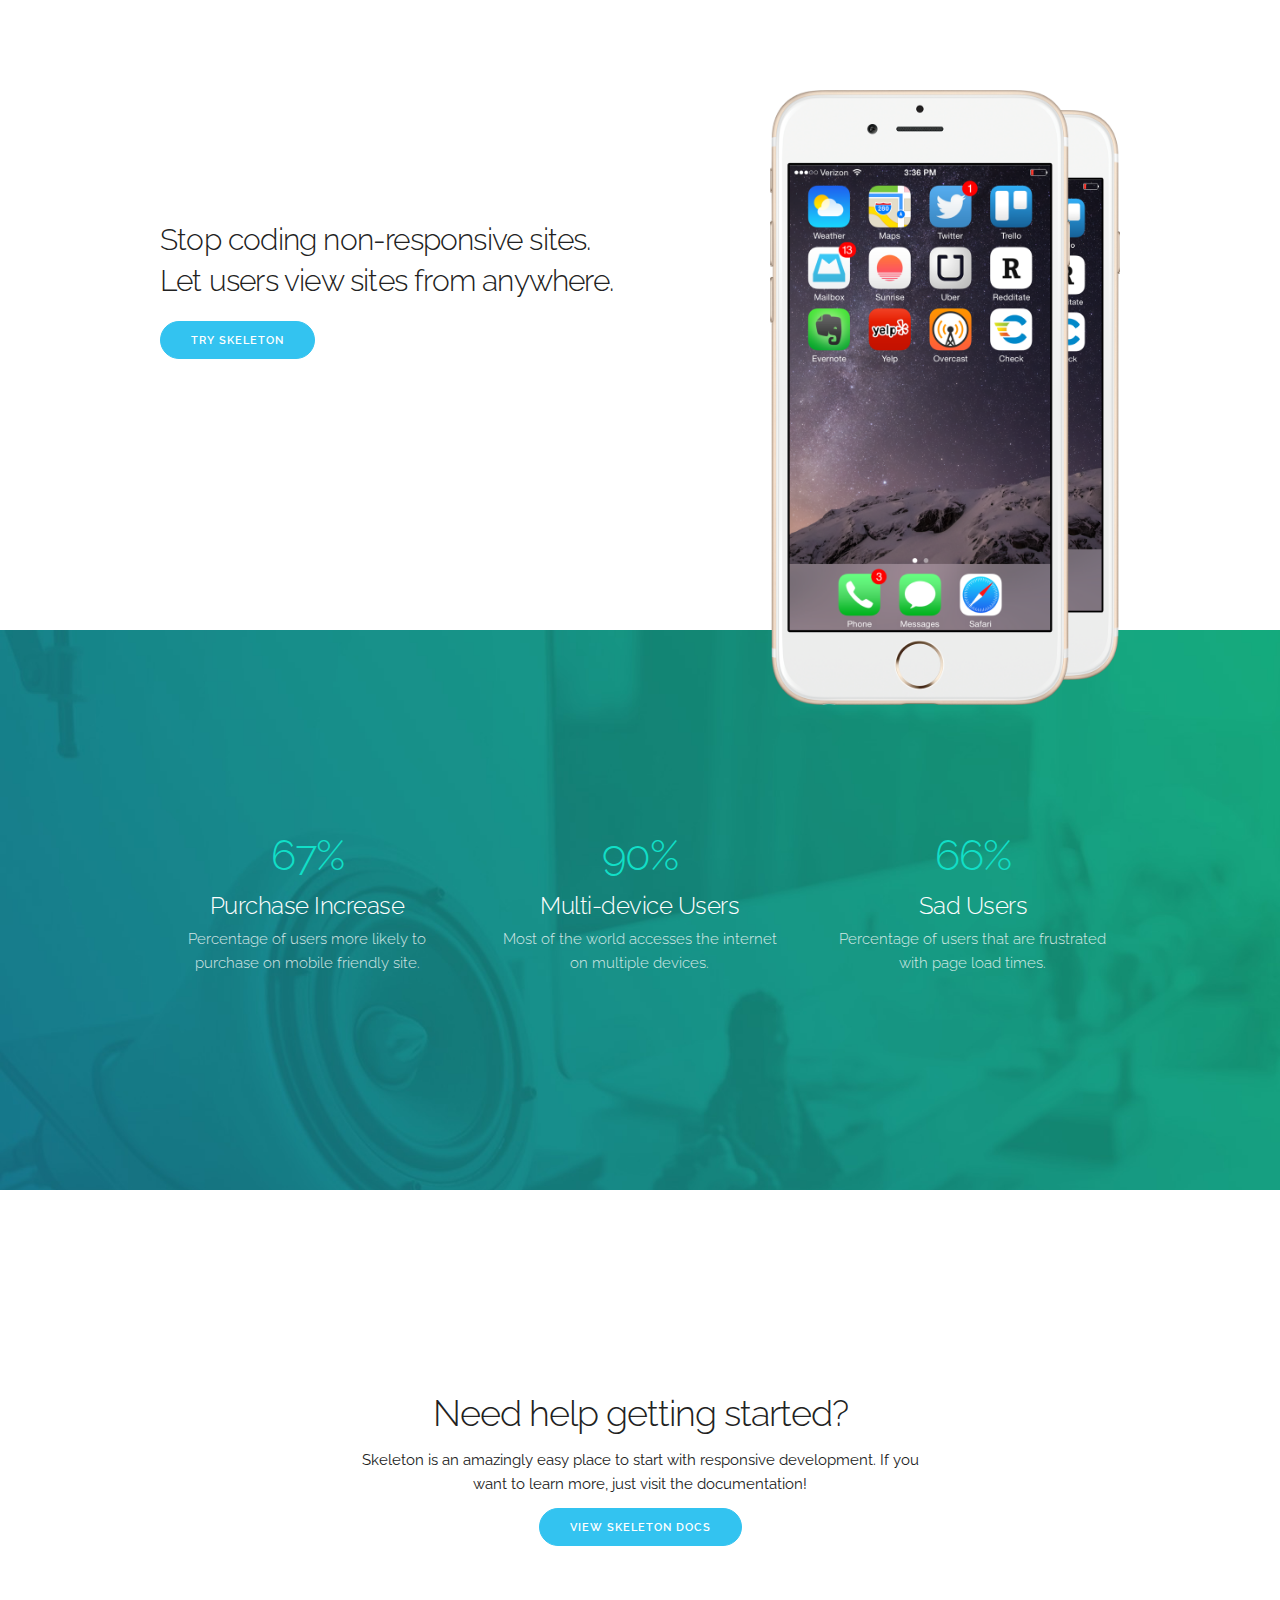
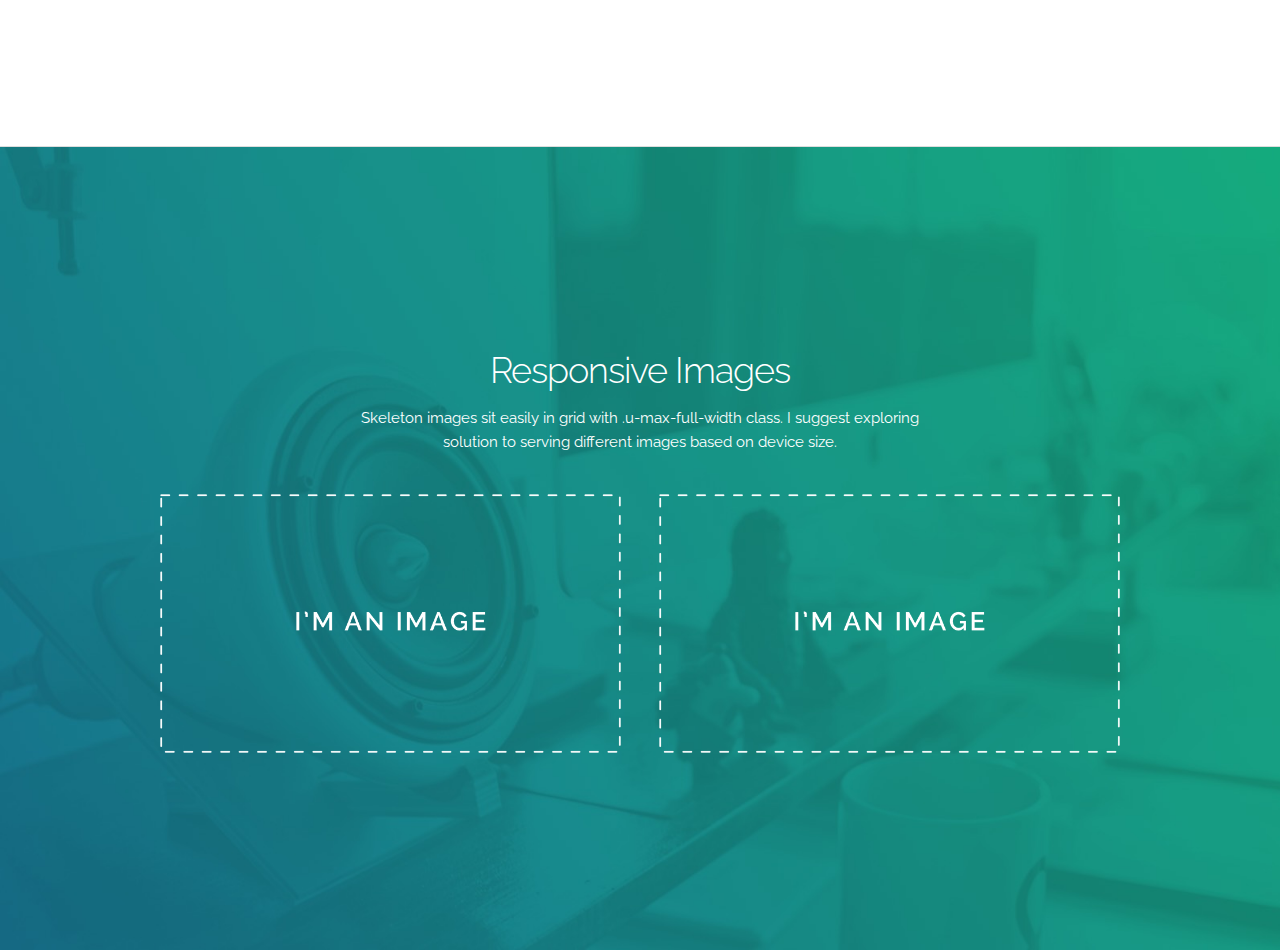
<file: www/index.html>
<!DOCTYPE html>
<html lang="en">
<head>
  <meta charset="utf-8">
  <title>Skeleton: Responsive CSS Boilerplate</title>
  <meta name="description" content="">
  <meta name="author" content="">

  <meta name="viewport" content="width=device-width, initial-scale=1">
  <link href='//fonts.googleapis.com/css?family=Raleway:400,300,600' rel='stylesheet' type='text/css'>
  <script src="//ajax.googleapis.com/ajax/libs/jquery/2.1.1/jquery.min.js"></script>


  <link rel="stylesheet" type="text/css" href="css/normalize.css" />
  <link rel="stylesheet" type="text/css" href="css/skeleton.css" />
  <link rel="stylesheet" type="text/css" href="css/custom.css" />

  <link rel="icon" type="image/png" href="images/favicon.png">
</head>
<body>

<div class="section hero">
  <div class="container">
    <div class="row">
      <div class="one-half column">
        <h4 class="hero-heading">Stop coding non-responsive sites. Let users view sites from anywhere.</h4>
        <a class="button button-primary" href="http://getskeleton.com">Try Skeleton</a>
      </div>
      <div class="one-half column phones">
        <img class="phone" src="images/iphone.png">
        <img class="phone" src="images/iphone.png">
      </div>
    </div>
  </div>
</div>

<div class="section values">
  <div class="container">
    <div class="row">
      <div class="one-third column value">
        <h2 class="value-multiplier">67%</h2>
        <h5 class="value-heading">Purchase Increase</h5>
        <p class="value-description">Percentage of users more likely to purchase on mobile friendly site.</p>
      </div>
      <div class="one-third column value">
        <h2 class="value-multiplier">90%</h2>
        <h5 class="value-heading">Multi-device Users</h5>
        <p class="value-description">Most of the world accesses the internet on multiple devices.</p>
      </div>
      <div class="one-third column value">
        <h2 class="value-multiplier">66%</h2>
        <h5 class="value-heading">Sad Users</h5>
        <p class="value-description">Percentage of users that are frustrated with page load times.</p>
      </div>
    </div>
  </div>
</div>

<div class="section get-help">
  <div class="container">
    <h3 class="section-heading">Need help getting started?</h3>
    <p class="section-description">Skeleton is an amazingly easy place to start with responsive development. If you want to learn more, just visit the documentation!</p>
    <a class="button button-primary" href="http://getskeleton.com">View Skeleton Docs</a>
  </div>
</div>

<div class="section categories">
  <div class="container">
    <h3 class="section-heading">Responsive Images</h3>
    <p class="section-description">Skeleton images sit easily in grid with .u-max-full-width class. I suggest exploring solution to serving different images based on device size.</p>
    <div class="row">
      <div class="one-half column category">
        <img class="u-max-full-width" src="images/placeholder.png">
      </div>
      <div class="one-half column category">
        <img class="u-max-full-width" src="images/placeholder.png">
      </div>
    </div>
  </div>
</div>

</body>
</html>
</file>
<file: www/css/skeleton.css>
/*
* Skeleton V2.0.4
* Copyright 2014, Dave Gamache
* www.getskeleton.com
* Free to use under the MIT license.
* http://www.opensource.org/licenses/mit-license.php
* 12/29/2014
*/


/* Table of contents
––––––––––––––––––––––––––––––––––––––––––––––––––
- Grid
- Base Styles
- Typography
- Links
- Buttons
- Forms
- Lists
- Code
- Tables
- Spacing
- Utilities
- Clearing
- Media Queries
*/


/* Grid
–––––––––––––––––––––––––––––––––––––––––––––––––– */
.container {
  position: relative;
  width: 100%;
  max-width: 960px;
  margin: 0 auto;
  padding: 0 20px;
  box-sizing: border-box; }
.column,
.columns {
  width: 100%;
  float: left;
  box-sizing: border-box; }

/* For devices larger than 400px */
@media (min-width: 400px) {
  .container {
    width: 85%;
    padding: 0; }
}

/* For devices larger than 550px */
@media (min-width: 550px) {
  .container {
    width: 80%; }
  .column,
  .columns {
    margin-left: 4%; }
  .column:first-child,
  .columns:first-child {
    margin-left: 0; }

  .one.column,
  .one.columns                    { width: 4.66666666667%; }
  .two.columns                    { width: 13.3333333333%; }
  .three.columns                  { width: 22%;            }
  .four.columns                   { width: 30.6666666667%; }
  .five.columns                   { width: 39.3333333333%; }
  .six.columns                    { width: 48%;            }
  .seven.columns                  { width: 56.6666666667%; }
  .eight.columns                  { width: 65.3333333333%; }
  .nine.columns                   { width: 74.0%;          }
  .ten.columns                    { width: 82.6666666667%; }
  .eleven.columns                 { width: 91.3333333333%; }
  .twelve.columns                 { width: 100%; margin-left: 0; }

  .one-third.column               { width: 30.6666666667%; }
  .two-thirds.column              { width: 65.3333333333%; }

  .one-half.column                { width: 48%; }

  /* Offsets */
  .offset-by-one.column,
  .offset-by-one.columns          { margin-left: 8.66666666667%; }
  .offset-by-two.column,
  .offset-by-two.columns          { margin-left: 17.3333333333%; }
  .offset-by-three.column,
  .offset-by-three.columns        { margin-left: 26%;            }
  .offset-by-four.column,
  .offset-by-four.columns         { margin-left: 34.6666666667%; }
  .offset-by-five.column,
  .offset-by-five.columns         { margin-left: 43.3333333333%; }
  .offset-by-six.column,
  .offset-by-six.columns          { margin-left: 52%;            }
  .offset-by-seven.column,
  .offset-by-seven.columns        { margin-left: 60.6666666667%; }
  .offset-by-eight.column,
  .offset-by-eight.columns        { margin-left: 69.3333333333%; }
  .offset-by-nine.column,
  .offset-by-nine.columns         { margin-left: 78.0%;          }
  .offset-by-ten.column,
  .offset-by-ten.columns          { margin-left: 86.6666666667%; }
  .offset-by-eleven.column,
  .offset-by-eleven.columns       { margin-left: 95.3333333333%; }

  .offset-by-one-third.column,
  .offset-by-one-third.columns    { margin-left: 34.6666666667%; }
  .offset-by-two-thirds.column,
  .offset-by-two-thirds.columns   { margin-left: 69.3333333333%; }

  .offset-by-one-half.column,
  .offset-by-one-half.columns     { margin-left: 52%; }

}


/* Base Styles
–––––––––––––––––––––––––––––––––––––––––––––––––– */
/* NOTE
html is set to 62.5% so that all the REM measurements throughout Skeleton
are based on 10px sizing. So basically 1.5rem = 15px :) */
html {
  font-size: 62.5%; }
body {
  font-size: 1.5em; /* currently ems cause chrome bug misinterpreting rems on body element */
  line-height: 1.6;
  font-weight: 400;
  font-family: "Raleway", "HelveticaNeue", "Helvetica Neue", Helvetica, Arial, sans-serif;
  color: #222; }


/* Typography
–––––––––––––––––––––––––––––––––––––––––––––––––– */
h1, h2, h3, h4, h5, h6 {
  margin-top: 0;
  margin-bottom: 2rem;
  font-weight: 300; }
h1 { font-size: 4.0rem; line-height: 1.2;  letter-spacing: -.1rem;}
h2 { font-size: 3.6rem; line-height: 1.25; letter-spacing: -.1rem; }
h3 { font-size: 3.0rem; line-height: 1.3;  letter-spacing: -.1rem; }
h4 { font-size: 2.4rem; line-height: 1.35; letter-spacing: -.08rem; }
h5 { font-size: 1.8rem; line-height: 1.5;  letter-spacing: -.05rem; }
h6 { font-size: 1.5rem; line-height: 1.6;  letter-spacing: 0; }

/* Larger than phablet */
@media (min-width: 550px) {
  h1 { font-size: 5.0rem; }
  h2 { font-size: 4.2rem; }
  h3 { font-size: 3.6rem; }
  h4 { font-size: 3.0rem; }
  h5 { font-size: 2.4rem; }
  h6 { font-size: 1.5rem; }
}

p {
  margin-top: 0; }


/* Links
–––––––––––––––––––––––––––––––––––––––––––––––––– */
a {
  color: #1EAEDB; }
a:hover {
  color: #0FA0CE; }


/* Buttons
–––––––––––––––––––––––––––––––––––––––––––––––––– */
.button,
button,
input[type="submit"],
input[type="reset"],
input[type="button"] {
  display: inline-block;
  height: 38px;
  padding: 0 30px;
  color: #555;
  text-align: center;
  font-size: 11px;
  font-weight: 600;
  line-height: 38px;
  letter-spacing: .1rem;
  text-transform: uppercase;
  text-decoration: none;
  white-space: nowrap;
  background-color: transparent;
  border-radius: 4px;
  border: 1px solid #bbb;
  cursor: pointer;
  box-sizing: border-box; }
.button:hover,
button:hover,
input[type="submit"]:hover,
input[type="reset"]:hover,
input[type="button"]:hover,
.button:focus,
button:focus,
input[type="submit"]:focus,
input[type="reset"]:focus,
input[type="button"]:focus {
  color: #333;
  border-color: #888;
  outline: 0; }
.button.button-primary,
button.button-primary,
input[type="submit"].button-primary,
input[type="reset"].button-primary,
input[type="button"].button-primary {
  color: #FFF;
  background-color: #33C3F0;
  border-color: #33C3F0; }
.button.button-primary:hover,
button.button-primary:hover,
input[type="submit"].button-primary:hover,
input[type="reset"].button-primary:hover,
input[type="button"].button-primary:hover,
.button.button-primary:focus,
button.button-primary:focus,
input[type="submit"].button-primary:focus,
input[type="reset"].button-primary:focus,
input[type="button"].button-primary:focus {
  color: #FFF;
  background-color: #1EAEDB;
  border-color: #1EAEDB; }


/* Forms
–––––––––––––––––––––––––––––––––––––––––––––––––– */
input[type="email"],
input[type="number"],
input[type="search"],
input[type="text"],
input[type="tel"],
input[type="url"],
input[type="password"],
textarea,
select {
  height: 38px;
  padding: 6px 10px; /* The 6px vertically centers text on FF, ignored by Webkit */
  background-color: #fff;
  border: 1px solid #D1D1D1;
  border-radius: 4px;
  box-shadow: none;
  box-sizing: border-box; }
/* Removes awkward default styles on some inputs for iOS */
input[type="email"],
input[type="number"],
input[type="search"],
input[type="text"],
input[type="tel"],
input[type="url"],
input[type="password"],
textarea {
  -webkit-appearance: none;
     -moz-appearance: none;
          appearance: none; }
textarea {
  min-height: 65px;
  padding-top: 6px;
  padding-bottom: 6px; }
input[type="email"]:focus,
input[type="number"]:focus,
input[type="search"]:focus,
input[type="text"]:focus,
input[type="tel"]:focus,
input[type="url"]:focus,
input[type="password"]:focus,
textarea:focus,
select:focus {
  border: 1px solid #33C3F0;
  outline: 0; }
label,
legend {
  display: block;
  margin-bottom: .5rem;
  font-weight: 600; }
fieldset {
  padding: 0;
  border-width: 0; }
input[type="checkbox"],
input[type="radio"] {
  display: inline; }
label > .label-body {
  display: inline-block;
  margin-left: .5rem;
  font-weight: normal; }


/* Lists
–––––––––––––––––––––––––––––––––––––––––––––––––– */
ul {
  list-style: circle inside; }
ol {
  list-style: decimal inside; }
ol, ul {
  padding-left: 0;
  margin-top: 0; }
ul ul,
ul ol,
ol ol,
ol ul {
  margin: 1.5rem 0 1.5rem 3rem;
  font-size: 90%; }
li {
  margin-bottom: 1rem; }


/* Code
–––––––––––––––––––––––––––––––––––––––––––––––––– */
code {
  padding: .2rem .5rem;
  margin: 0 .2rem;
  font-size: 90%;
  white-space: nowrap;
  background: #F1F1F1;
  border: 1px solid #E1E1E1;
  border-radius: 4px; }
pre > code {
  display: block;
  padding: 1rem 1.5rem;
  white-space: pre; }


/* Tables
–––––––––––––––––––––––––––––––––––––––––––––––––– */
th,
td {
  padding: 12px 15px;
  text-align: left;
  border-bottom: 1px solid #E1E1E1; }
th:first-child,
td:first-child {
  padding-left: 0; }
th:last-child,
td:last-child {
  padding-right: 0; }


/* Spacing
–––––––––––––––––––––––––––––––––––––––––––––––––– */
button,
.button {
  margin-bottom: 1rem; }
input,
textarea,
select,
fieldset {
  margin-bottom: 1.5rem; }
pre,
blockquote,
dl,
figure,
table,
p,
ul,
ol,
form {
  margin-bottom: 2.5rem; }


/* Utilities
–––––––––––––––––––––––––––––––––––––––––––––––––– */
.u-full-width {
  width: 100%;
  box-sizing: border-box; }
.u-max-full-width {
  max-width: 100%;
  box-sizing: border-box; }
.u-pull-right {
  float: right; }
.u-pull-left {
  float: left; }


/* Misc
–––––––––––––––––––––––––––––––––––––––––––––––––– */
hr {
  margin-top: 3rem;
  margin-bottom: 3.5rem;
  border-width: 0;
  border-top: 1px solid #E1E1E1; }


/* Clearing
–––––––––––––––––––––––––––––––––––––––––––––––––– */

/* Self Clearing Goodness */
.container:after,
.row:after,
.u-cf {
  content: "";
  display: table;
  clear: both; }


/* Media Queries
–––––––––––––––––––––––––––––––––––––––––––––––––– */
/*
Note: The best way to structure the use of media queries is to create the queries
near the relevant code. For example, if you wanted to change the styles for buttons
on small devices, paste the mobile query code up in the buttons section and style it
there.
*/


/* Larger than mobile */
@media (min-width: 400px) {}

/* Larger than phablet (also point when grid becomes active) */
@media (min-width: 550px) {}

/* Larger than tablet */
@media (min-width: 750px) {}

/* Larger than desktop */
@media (min-width: 1000px) {}

/* Larger than Desktop HD */
@media (min-width: 1200px) {}
</file>
<file: www/css/custom.css>
/* Shared
–––––––––––––––––––––––––––––––––––––––––––––––––– */
.button {
  border-radius: 100px;
}

/* Sections
–––––––––––––––––––––––––––––––––––––––––––––––––– */
.section {
  padding: 8rem 0 7rem;
  text-align: center;
}
.section-heading,
.section-description {
  margin-bottom: 1.2rem;
}

/* Hero
–––––––––––––––––––––––––––––––––––––––––––––––––– */
.phones {
  position: relative;
}
.phone {
  position: relative;
  max-width: 80%;
  margin: 3rem auto -12rem;
}
.phone + .phone {
  display: none;
}

/* Values
–––––––––––––––––––––––––––––––––––––––––––––––––– */
.values {
  background-image: url('../images/values-bg.jpg');
  background-size: cover;
  color: #fff;
  padding-bottom: 5rem;
}
.value-multiplier {
  margin-bottom: .5rem;
  color: #11DFC7;
}
.value-heading {
  margin-bottom: .3rem;
}
.value-description {
  opacity: .8;
  font-weight: 300;
}

/* Help
–––––––––––––––––––––––––––––––––––––––––––––––––– */
.get-help {
  border-bottom: 1px solid #ddd;
}

/* Categories
–––––––––––––––––––––––––––––––––––––––––––––––––– */
.categories {
  background-image: url('../images/values-bg.jpg');
  background-size: cover;
  color: #fff;
}
.categories .section-description { 
  margin-bottom: 4rem;
}

/* Bigger than 550 */
@media (min-width: 550px) {
  .section {
    padding: 12rem 0 11rem;
  }
  .hero {
    padding-bottom: 12rem;
    text-align: left;
    height: 165px;
  }
  .phone {
    position: absolute;
    top: -7rem;
    right: 3rem;
    max-height: 362px;
    z-index: 3;
  }
  .phone + .phone {
    top: -6rem;
    display: block;
    max-width: 73.8%;
    right: 0;
    z-index: 2;
    max-height: 338px;
  }
  .hero-heading {
    font-size: 2.4rem;
  }
}

/* Bigger than 750 */
@media (min-width: 750px) {
  .hero {
    height: 190px;
  }
  .hero-heading {
    font-size: 2.6rem;
  }
  .section {
    padding: 14rem 0 15rem;
  }
  .hero {
    padding: 16rem 0 14rem;
  }
  .section-description {
    max-width: 60%;
    margin-left: auto;
    margin-right: auto;
  }
  .phone {
    top: -14rem;
    right: 5rem;
    max-height: 510px;
  }
  .phone + .phone {
    top: -12rem;
    max-height: 472px;
  }
  .categories {
    padding: 15rem 0 8rem;
  }
}

/* Bigger than 1000 */
@media (min-width: 1000px) {
  .section {
    padding: 20rem 0 19rem;
  }
  .hero {
    padding: 22rem 0;
  }
  .hero-heading {
    font-size: 3.0rem;
  }
  .phone {
    top: -16rem;
    max-height: 615px;
  }
  .phone + .phone {
    top: -14rem;
    max-height: 570px;
  }
}
</file>
